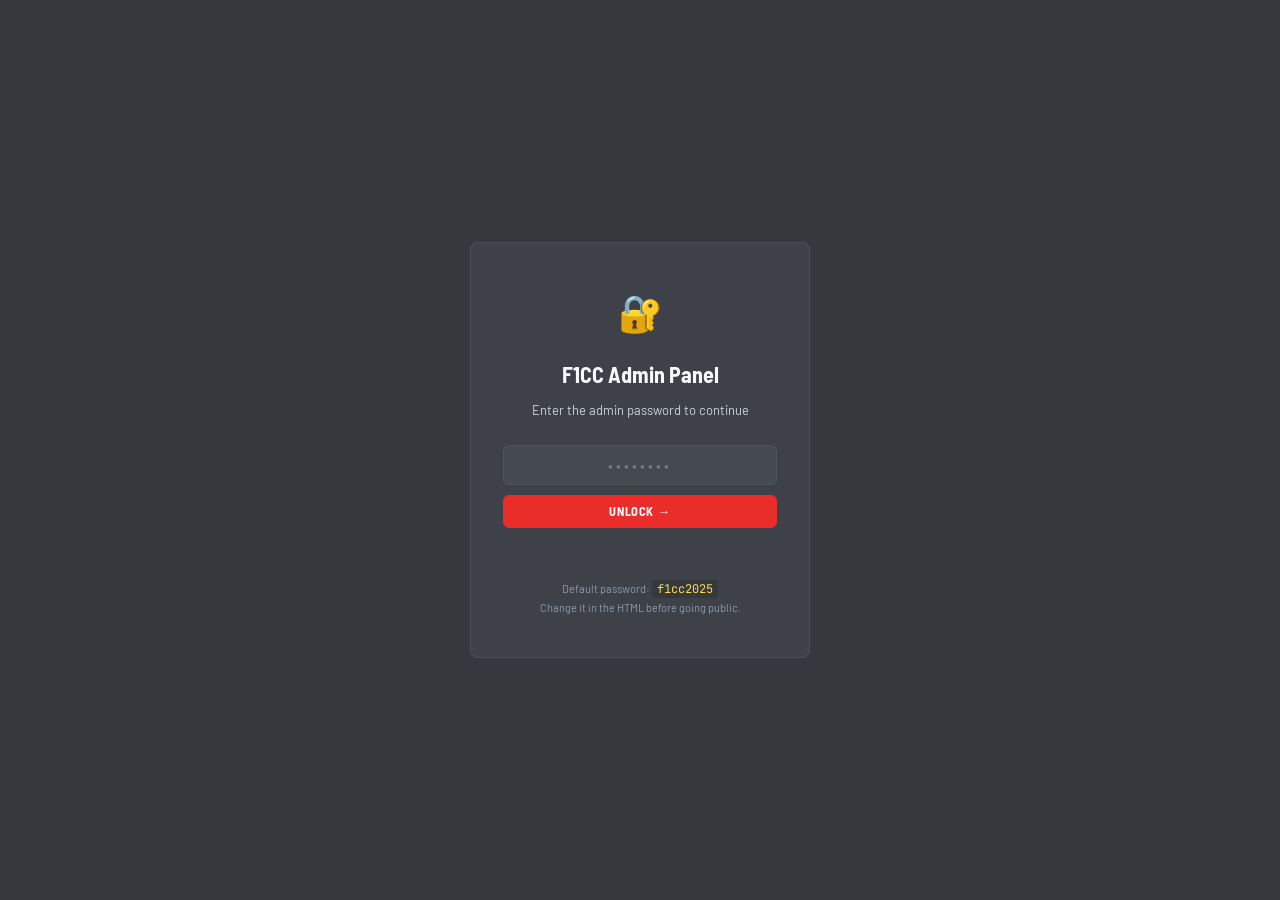
<file: pages/admin.html>
<!DOCTYPE html>
<html lang="en">
<head>
  <meta charset="UTF-8">
  <meta name="viewport" content="width=device-width, initial-scale=1.0">
  <title>Admin — F1CC Wiki</title>
  <link rel="stylesheet" href="../css/style.css">
  <style>
    /* ── LOCK SCREEN ── */
    #lock-screen {
      position: fixed; inset: 0; z-index: 999;
      background: var(--navy-deepest);
      display: flex; align-items: center; justify-content: center;
    }
    .lock-box {
      background: var(--navy-mid);
      border: 1px solid var(--blue-border);
      border-radius: var(--radius-lg);
      padding: 2.5rem 2rem;
      width: 340px; text-align: center;
    }
    .lock-icon { font-size: 36px; margin-bottom: 1rem; }
    .lock-title { font-family: var(--font-display); font-size: 22px; font-weight: 700; color: var(--text-primary); margin-bottom: 0.5rem; }
    .lock-sub { font-size: 13px; color: var(--text-secondary); margin-bottom: 1.5rem; }
    .lock-input {
      width: 100%; background: var(--navy-light);
      border: 1px solid var(--blue-border); border-radius: var(--radius);
      padding: 10px 14px; color: var(--text-primary);
      font-family: var(--font-body); font-size: 15px;
      margin-bottom: 10px; text-align: center; letter-spacing: 3px;
    }
    .lock-input:focus { border-color: var(--blue-accent); outline: none; }
    .lock-input:focus-visible { outline: 2px solid var(--blue-accent); outline-offset: 2px; }
    .lock-error { color: #f06060; font-size: 13px; margin-top: 8px; min-height: 20px; }

    /* ── ADMIN LAYOUT ── */
    .admin-grid { display: grid; grid-template-columns: 1fr 400px; gap: 1.5rem; }
    @media (max-width: 900px) { .admin-grid { grid-template-columns: 1fr; } }

    /* ── FORM STYLES ── */
    .form-section { margin-bottom: 1.5rem; }
    .form-section-title {
      font-family: var(--font-display); font-size: 13px; font-weight: 600;
      letter-spacing: 1px; text-transform: uppercase;
      color: var(--text-secondary); margin-bottom: 0.75rem;
      padding-bottom: 6px; border-bottom: 1px solid var(--blue-border);
    }
    .form-row { display: grid; grid-template-columns: 1fr 1fr; gap: 10px; margin-bottom: 10px; }
    .form-row-3 { display: grid; grid-template-columns: 1fr 1fr 1fr; gap: 10px; margin-bottom: 10px; }
    .form-group { display: flex; flex-direction: column; gap: 4px; margin-bottom: 10px; }
    .form-label { font-size: 12px; color: var(--text-muted); text-transform: uppercase; letter-spacing: 0.5px; }
    .form-input, .form-select, .form-textarea {
      background: var(--navy-light); border: 1px solid var(--blue-border);
      border-radius: var(--radius); padding: 8px 12px;
      color: var(--text-primary); font-family: var(--font-body); font-size: 14px;
      transition: border-color 0.15s; width: 100%;
    }
    .form-input:focus, .form-select:focus, .form-textarea:focus { border-color: var(--blue-accent); outline: none; }
    .form-input:focus-visible, .form-select:focus-visible, .form-textarea:focus-visible { outline: 2px solid var(--blue-accent); outline-offset: 2px; }
    .form-select option { background: var(--navy-mid); }
    .form-textarea { resize: vertical; min-height: 80px; }

    /* ── RESULT ROWS ── */
    .result-entry-list { display: flex; flex-direction: column; gap: 6px; margin-bottom: 10px; }
    .result-entry-row {
      display: grid; grid-template-columns: 36px 1fr 1fr 60px 40px 36px;
      gap: 6px; align-items: center;
      background: var(--navy-light); border: 1px solid var(--blue-border);
      border-radius: var(--radius); padding: 6px 10px;
    }
    .pos-label {
      font-family: var(--font-display); font-size: 14px; font-weight: 700;
      color: var(--text-muted); text-align: center;
    }
    .pos-label.p1 { color: var(--gold); }
    .pos-label.p2 { color: var(--silver); }
    .pos-label.p3 { color: var(--bronze); }
    .fl-check { display: flex; align-items: center; justify-content: center; }
    .fl-check input[type=checkbox] { width: 16px; height: 16px; accent-color: #a040c8; cursor: pointer; }
    .del-btn {
      background: none; border: none; color: var(--text-muted);
      cursor: pointer; font-size: 16px; padding: 0; transition: color 0.15s;
      display: flex; align-items: center; justify-content: center;
    }
    .del-btn:hover { color: #f06060; }
    .add-row-btn {
      background: var(--blue-dim); border: 1px dashed var(--blue-border);
      border-radius: var(--radius); color: var(--blue-bright);
      font-family: var(--font-display); font-size: 13px; font-weight: 500;
      padding: 8px; width: 100%; cursor: pointer; transition: all 0.15s;
    }
    .add-row-btn:hover { background: rgba(59,141,224,0.2); border-color: var(--blue-accent); }

    /* ── OUTPUT PANEL ── */
    .output-panel { position: sticky; top: 72px; }
    .output-box {
      background: var(--navy-deepest); border: 1px solid var(--blue-border);
      border-radius: var(--radius-lg); padding: 1rem;
      font-family: var(--font-mono); font-size: 12px;
      color: var(--text-secondary); line-height: 1.6;
      max-height: 500px; overflow-y: auto;
      white-space: pre; word-break: break-all;
    }
    .copy-btn {
      width: 100%; margin-top: 8px;
      background: var(--blue-accent); border: none; color: #fff;
      font-family: var(--font-display); font-size: 13px; font-weight: 600;
      padding: 10px; border-radius: var(--radius); cursor: pointer;
      transition: background 0.15s; letter-spacing: 0.5px;
    }
    .copy-btn:hover { background: var(--blue-bright); }
    .copy-btn.copied { background: #30a860; }

    /* ── TABS ── */
    .admin-tabs { display: flex; gap: 4px; margin-bottom: 1.5rem; }
    .admin-tab {
      font-family: var(--font-display); font-size: 13px; font-weight: 600;
      padding: 8px 16px; border-radius: var(--radius);
      border: 1px solid var(--blue-border);
      background: none; color: var(--text-muted); cursor: pointer; transition: all 0.15s;
    }
    .admin-tab:hover { color: var(--text-secondary); background: var(--blue-dim); }
    .admin-tab.active { background: var(--blue-accent); color: #fff; border-color: var(--blue-accent); }
    .admin-panel { display: none; }
    .admin-panel.active { display: block; }

    /* ── INSTRUCTIONS ── */
    .instruction-steps { counter-reset: step; }
    .step {
      display: flex; gap: 12px; align-items: flex-start;
      padding: 10px 0; border-bottom: 1px solid rgba(59,141,224,0.08);
      font-size: 13px; color: var(--text-secondary); line-height: 1.5;
    }
    .step:last-child { border-bottom: none; }
    .step-num {
      counter-increment: step;
      content: counter(step);
      width: 24px; height: 24px; border-radius: 50%;
      background: var(--blue-accent); color: #fff;
      font-family: var(--font-display); font-size: 13px; font-weight: 700;
      display: flex; align-items: center; justify-content: center;
      flex-shrink: 0; margin-top: 1px;
    }
    .step-text strong { color: var(--text-primary); }
    code { background: var(--navy-deepest); padding: 1px 5px; border-radius: 3px; font-family: var(--font-mono); font-size: 12px; color: var(--blue-bright); }

    /* ── STANDINGS UPDATER ── */
    .standings-row {
      display: grid; grid-template-columns: 36px 1fr 80px 60px 60px 70px;
      gap: 6px; align-items: center;
      background: var(--navy-light); border: 1px solid var(--blue-border);
      border-radius: var(--radius); padding: 6px 10px; margin-bottom: 6px; font-size: 13px;
    }
    .standings-row .driver-label { color: var(--text-primary); font-weight: 500; }
    .warn-badge {
      display: inline-block; background: rgba(200,168,40,0.15);
      border: 1px solid rgba(200,168,40,0.3); color: var(--gold);
      font-size: 11px; padding: 2px 8px; border-radius: 4px;
    }
  </style>
</head>
<body>

<!-- LOCK SCREEN -->
<div id="lock-screen">
  <div class="lock-box">
    <div class="lock-icon">🔐</div>
    <div class="lock-title">F1CC Admin Panel</div>
    <div class="lock-sub">Enter the admin password to continue</div>
    <input class="lock-input" type="password" id="pw-input" placeholder="••••••••" maxlength="30">
    <button class="btn btn-primary" style="width:100%" onclick="checkPw()">Unlock →</button>
    <div class="lock-error" id="pw-error"></div>
    <div style="margin-top:1.5rem;font-size:11px;color:var(--text-muted)">
      Default password: <code style="color:var(--gold)">f1cc2025</code><br>
      Change it in the HTML before going public.
    </div>
  </div>
</div>

<!-- MAIN ADMIN (hidden until unlocked) -->
<div id="admin-main" style="display:none">

<nav id="nav">
  <a class="nav-logo" href="../index.html"><div class="nav-logo-pip"></div>F1CC WIKI</a>
  <ul class="nav-links">
    <li><a href="../index.html">Home</a></li>
    <li><a href="seasons.html">Seasons</a></li>
    <li><a href="drivers.html">Drivers</a></li>
    <li><a href="teams.html">Teams</a></li>
    <li><a href="records.html">Records</a></li>
    <li><a href="admin.html" class="active" style="color:#f0a040">⚙ Admin</a></li>
  </ul>
</nav>

<div class="hero-strip">
  <div class="hero-eyebrow">Admin Panel · Restricted Access</div>
  <h1 class="hero-title">Race Result Entry</h1>
  <p class="hero-sub">Fill in the race result below. The panel will generate the exact JSON to paste into GitHub — no coding needed.</p>
</div>

<div class="page-container">

  <!-- Tab switcher -->
  <div class="admin-tabs">
    <button class="admin-tab active" onclick="switchTab('race')">🏁 Add F1 Result</button>
    <button class="admin-tab" onclick="switchTab('f2')">🏆 Add F2 Result</button>
    <button class="admin-tab" onclick="switchTab('sync')">🔄 Sync from Sheets</button>
    <button class="admin-tab" onclick="switchTab('standings')">📊 Update Standings</button>
    <button class="admin-tab" onclick="switchTab('guide')">📖 How To Update</button>
  </div>

  <!-- ═══ TAB 1: RACE RESULT ═══ -->
  <div class="admin-panel active" id="tab-race">
    <div class="admin-grid">

      <!-- LEFT: Form -->
      <div>
        <!-- Race Info -->
        <div class="form-section">
          <div class="form-section-title">Race Information</div>
          <div class="form-row">
            <div class="form-group">
              <label class="form-label" for="r-season">Season Year</label>
              <select class="form-select" id="r-season" onchange="onSeasonChange()"></select>
            </div>
            <div class="form-group">
              <label class="form-label" for="r-round">Round Number</label>
              <input class="form-input" type="number" id="r-round" min="1" max="30" placeholder="e.g. 5" oninput="generateJSON()">
            </div>
          </div>
          <div class="form-row">
            <div class="form-group">
              <label class="form-label" for="r-name">Race Name</label>
              <input class="form-input" type="text" id="r-name" placeholder="Monaco Grand Prix" oninput="generateJSON()">
            </div>
            <div class="form-group">
              <label class="form-label" for="r-circuit">Circuit Name</label>
              <input class="form-input" type="text" id="r-circuit" placeholder="Circuit de Monaco" oninput="generateJSON()">
            </div>
          </div>
          <div class="form-row-3">
            <div class="form-group">
              <label class="form-label" for="r-country">Country Code</label>
              <input class="form-input" type="text" id="r-country" placeholder="MC" maxlength="3" oninput="generateJSON()">
            </div>
            <div class="form-group">
              <label class="form-label" for="r-flag">Flag Emoji</label>
              <input class="form-input" type="text" id="r-flag" placeholder="🇲🇨" oninput="generateJSON()">
            </div>
            <div class="form-group">
              <label class="form-label" for="r-date">Date</label>
              <input class="form-input" type="date" id="r-date" oninput="generateJSON()">
            </div>
          </div>
          <div class="form-group">
            <label class="form-label" for="r-vod">YouTube VOD URL</label>
            <input class="form-input" type="url" id="r-vod" placeholder="https://youtube.com/watch?v=..." oninput="generateJSON()">
          </div>
          <div class="form-group">
            <label class="form-label" for="r-summary">Race Summary / Report</label>
            <textarea class="form-textarea" id="r-summary" placeholder="Describe what happened in the race..." oninput="generateJSON()"></textarea>
          </div>
        </div>

        <!-- Results -->
        <div class="form-section">
          <div class="form-section-title">Race Results</div>
          <div style="display:grid;grid-template-columns:36px 1fr 1fr 60px 40px 36px;gap:6px;padding:0 10px;margin-bottom:4px">
            <div style="font-size:10px;color:var(--text-muted);text-align:center">POS</div>
            <div style="font-size:10px;color:var(--text-muted)">DRIVER</div>
            <div style="font-size:10px;color:var(--text-muted)">TEAM</div>
            <div style="font-size:10px;color:var(--text-muted)">QUALI</div>
            <div style="font-size:10px;color:var(--text-muted);text-align:center" title="Fastest Lap">FL</div>
            <div></div>
          </div>
          <div class="result-entry-list" id="result-rows"></div>
          <button class="add-row-btn" onclick="addRow()">+ Add Driver</button>
          <div style="margin-top:8px;font-size:12px;color:var(--text-muted)">
            FL = Fastest Lap checkbox. Points are auto-calculated (25-18-15-12-10-8-6-4-2-1).
          </div>
        </div>
      </div>

      <!-- RIGHT: JSON Output -->
      <div class="output-panel">
        <div class="card">
          <div class="section-title mb-1">Generated JSON</div>
          <p style="font-size:12px;color:var(--text-muted);margin-bottom:10px">
            Copy this and paste it into the correct entry in
            <code>data/races_YYYY.json</code> on GitHub.
          </p>
          <div class="output-box" id="json-output">Fill in the form to generate JSON...</div>
          <button class="copy-btn" id="copy-btn" onclick="copyJSON()">📋 Copy JSON</button>
        </div>

        <div class="card mt-2">
          <div class="section-title mb-1">Points Preview</div>
          <div id="points-preview" style="font-size:13px;color:var(--text-secondary)">Enter results to see points breakdown.</div>
        </div>

        <!-- Validation -->
        <div class="card mt-2" id="validation-card">
          <div class="section-title mb-1">Validation</div>
          <div id="validation-output" style="font-size:13px"></div>
        </div>
      </div>

    </div>
  </div>

  <!-- ═══ TAB F2: F2 RESULT ═══ -->
  <div class="admin-panel" id="tab-f2">
    <div class="admin-grid">

      <!-- LEFT: Form -->
      <div>
        <!-- Race Info -->
        <div class="form-section">
          <div class="form-section-title">F2 Race Information</div>
          <div class="form-row">
            <div class="form-group">
              <label class="form-label" for="f2-season">F2 Season</label>
              <select class="form-select" id="f2-season" onchange="onF2SeasonChange()"></select>
            </div>
            <div class="form-group">
              <label class="form-label" for="f2-round">Round Number</label>
              <input class="form-input" type="number" id="f2-round" min="1" max="20" placeholder="e.g. 3" oninput="generateF2JSON()">
            </div>
          </div>
          <div class="form-row">
            <div class="form-group">
              <label class="form-label" for="f2-name">Race Name</label>
              <input class="form-input" type="text" id="f2-name" placeholder="Monaco Grand Prix" oninput="generateF2JSON()">
            </div>
            <div class="form-group">
              <label class="form-label" for="f2-circuit">Circuit Name</label>
              <input class="form-input" type="text" id="f2-circuit" placeholder="Circuit de Monaco" oninput="generateF2JSON()">
            </div>
          </div>
          <div class="form-row-3">
            <div class="form-group">
              <label class="form-label" for="f2-country">Country Code</label>
              <input class="form-input" type="text" id="f2-country" placeholder="MC" maxlength="3" oninput="generateF2JSON()">
            </div>
            <div class="form-group">
              <label class="form-label" for="f2-flag">Flag Emoji</label>
              <input class="form-input" type="text" id="f2-flag" placeholder="🇲🇨" oninput="generateF2JSON()">
            </div>
            <div class="form-group">
              <label class="form-label" for="f2-date">Date</label>
              <input class="form-input" type="date" id="f2-date" oninput="generateF2JSON()">
            </div>
          </div>
          <div class="form-group">
            <label class="form-label" for="f2-vod">YouTube VOD URL</label>
            <input class="form-input" type="url" id="f2-vod" placeholder="https://youtube.com/watch?v=..." oninput="generateF2JSON()">
          </div>
          <div class="form-group">
            <label class="form-label" for="f2-summary">Race Summary / Report</label>
            <textarea class="form-textarea" id="f2-summary" placeholder="Describe what happened in the F2 race..." oninput="generateF2JSON()"></textarea>
          </div>
        </div>

        <!-- Results -->
        <div class="form-section">
          <div class="form-section-title">F2 Race Results</div>
          <div style="display:grid;grid-template-columns:36px 1fr 1fr 60px 40px 36px;gap:6px;padding:0 10px;margin-bottom:4px">
            <div style="font-size:10px;color:var(--text-muted);text-align:center">POS</div>
            <div style="font-size:10px;color:var(--text-muted)">DRIVER</div>
            <div style="font-size:10px;color:var(--text-muted)">TEAM</div>
            <div style="font-size:10px;color:var(--text-muted)">QUALI</div>
            <div style="font-size:10px;color:var(--text-muted);text-align:center" title="Fastest Lap">FL</div>
            <div></div>
          </div>
          <div class="result-entry-list" id="f2-result-rows"></div>
          <button class="add-row-btn" onclick="addF2Row()">+ Add Driver</button>
          <div style="margin-top:8px;font-size:12px;color:var(--text-muted)">
            Points: 25-18-15-12-10-8-6-4-2-1. FL is tracked but carries no bonus point.
          </div>
        </div>
      </div>

      <!-- RIGHT: JSON Output -->
      <div class="output-panel">
        <div class="card">
          <div class="section-title mb-1">Generated JSON</div>
          <p style="font-size:12px;color:var(--text-muted);margin-bottom:10px">
            Copy this and paste it into the correct entry in
            <code>data/races_YYYY_f2.json</code> on GitHub.
          </p>
          <div class="output-box" id="f2-json-output">Fill in the form to generate JSON...</div>
          <button class="copy-btn" id="f2-copy-btn" onclick="copyF2JSON()">📋 Copy JSON</button>
        </div>

        <div class="card mt-2">
          <div class="section-title mb-1">Points Preview</div>
          <div id="f2-points-preview" style="font-size:13px;color:var(--text-secondary)">Enter results to see points breakdown.</div>
        </div>

        <!-- Validation -->
        <div class="card mt-2">
          <div class="section-title mb-1">Validation</div>
          <div id="f2-validation-output" style="font-size:13px"></div>
        </div>
      </div>

    </div>
  </div>

  <!-- ═══ TAB SYNC: SYNC FROM GOOGLE SHEETS ═══ -->
  <div class="admin-panel" id="tab-sync">

    <div style="display:grid;grid-template-columns:1fr 380px;gap:1.5rem">

      <!-- LEFT: Auto-sync info -->
      <div>
        <div class="card mb-2">
          <div class="section-title mb-1">🔄 Auto-Sync Active</div>
          <p style="font-size:13px;color:var(--text-secondary);margin-bottom:1.25rem;line-height:1.6">
            The wiki syncs <strong>automatically every hour</strong> from Google Sheets — no action needed after a race. Each run:
          </p>
          <div class="instruction-steps" style="margin-bottom:1.25rem">
            <div class="step"><div class="step-num">1</div><div class="step-text">Fetches the Google Sheet directly (F1 + F2 in one go)</div></div>
            <div class="step"><div class="step-num">2</div><div class="step-text">Rebuilds <code>races_2026.json</code>, <code>races_2026_f2.json</code>, and all standings in <code>db.json</code></div></div>
            <div class="step"><div class="step-num">3</div><div class="step-text">Commits the changes — site updates within ~60 seconds</div></div>
          </div>

          <a id="sync-actions-link" href="#" target="_blank"
            style="display:block;width:100%;background:#30a860;color:#fff;font-family:var(--font-display);
                   font-size:15px;font-weight:700;padding:14px;border-radius:var(--radius);
                   text-align:center;text-decoration:none;letter-spacing:0.5px;box-sizing:border-box">
            ▶ Trigger Manual Sync on GitHub
          </a>
          <div style="margin-top:10px;font-size:12px;color:var(--text-muted);text-align:center">
            Opens GitHub Actions — click <strong>Run workflow → Run workflow</strong>
          </div>
        </div>

        <!-- Sheet info (read-only reference) -->
        <div class="card">
          <div class="section-title mb-1">📋 Sheet Reference</div>
          <div style="font-size:12px;color:var(--text-secondary);line-height:1.7">
            <div style="margin-bottom:6px"><strong style="color:var(--text-primary)">Spreadsheet ID:</strong>
              <code>1XJWNG1R74CADbob6mHo4D3G7DV8gxaQQKTDpHqu2Bqo</code></div>
            <div style="margin-bottom:6px"><strong style="color:var(--text-primary)">Tab GID:</strong>
              <code>224130953</code></div>
            <div style="margin-bottom:6px"><strong style="color:var(--text-primary)">F1 results header:</strong>
              <code>F1CC</code> &nbsp;|&nbsp; <strong style="color:var(--text-primary)">F1 quali header:</strong>
              <code>QUALIFYING</code></div>
            <div><strong style="color:var(--text-primary)">F2 results header:</strong>
              <code>F2 Race</code> &nbsp;|&nbsp; <strong style="color:var(--text-primary)">F2 quali header:</strong>
              <code>F2 Qualifying</code></div>
          </div>
        </div>
      </div>

      <!-- RIGHT: One-time setup card -->
      <div>
        <div class="card" style="position:sticky;top:72px">
          <div class="section-title mb-1">🔑 One-Time Setup</div>
          <p style="font-size:12px;color:var(--text-muted);margin-bottom:1rem;line-height:1.5">
            You only need to do this once. It lets the workflow commit the updated JSON files back to your repo automatically.
          </p>
          <div class="instruction-steps">
            <div class="step"><div class="step-num">1</div><div class="step-text">Go to <a href="https://github.com/settings/tokens?type=beta" target="_blank" style="color:var(--blue-bright)">GitHub → Settings → Developer settings → Fine-grained tokens</a></div></div>
            <div class="step"><div class="step-num">2</div><div class="step-text">Click <strong>Generate new token</strong>. Set expiry to 1 year. Select your wiki repo only.</div></div>
            <div class="step"><div class="step-num">3</div><div class="step-text">Under <strong>Permissions → Repository</strong>, set <strong>Actions → Read &amp; Write</strong> and <strong>Contents → Read &amp; Write</strong>.</div></div>
            <div class="step"><div class="step-num">4</div><div class="step-text">In your repo go to <strong>Settings → Secrets and variables → Actions → New repository secret</strong>. Name it <code>PAT_TOKEN</code>, paste the token. Done! ✓</div></div>
          </div>
          <div style="margin-top:1rem;padding:10px;background:rgba(59,141,224,0.07);border-radius:var(--radius);font-size:12px;color:var(--text-muted)">
            <strong style="color:var(--text-secondary)">That's all you need.</strong><br>
            No token to paste each session. The sync runs automatically every hour, and the manual trigger above requires no extra credentials.
          </div>
        </div>
      </div>

    </div>

  </div>

  </div>

  <!-- ═══ TAB 2: STANDINGS UPDATER ═══ -->
  <div class="admin-panel" id="tab-standings">
    <div class="card mb-2">
      <div class="section-title mb-1">Season Standings JSON Generator</div>
      <p style="font-size:13px;color:var(--text-secondary);margin-bottom:1rem">
        After entering all race results for a round, use this to generate the updated
        <code>driver_standings</code> array for <code>db.json</code>.
        Works for both <strong>F1</strong> and <strong>F2</strong> seasons — select the correct season below.
        Fill in each driver's running totals.
      </p>

      <div class="form-row mb-2">
        <div class="form-group">
          <label class="form-label">Season</label>
          <select class="form-select" id="s-season" onchange="buildStandingsForm()"></select>
        </div>
        <div class="form-group" style="align-self:flex-end">
          <button class="btn btn-primary" onclick="buildStandingsForm()">Load Drivers →</button>
        </div>
      </div>

      <div id="standings-form-area"></div>
      <div id="standings-output-area"></div>
    </div>
  </div>

  <!-- ═══ TAB 3: GUIDE ═══ -->
  <div class="admin-panel" id="tab-guide">
    <div style="display:grid;grid-template-columns:1fr 1fr;gap:1.5rem">
      <div class="card">
        <div class="section-title mb-1">🏁 Adding an F1 Race Result (Weekly)</div>
        <div class="instruction-steps">
          <div class="step"><div class="step-num">1</div><div class="step-text">Fill in the <strong>Race Information</strong> section — name, circuit, date, VOD link and a short summary.</div></div>
          <div class="step"><div class="step-num">2</div><div class="step-text">Add each finisher using <strong>+ Add Driver</strong>. Select driver, team, qualifying position. Check <strong>FL</strong> for the fastest lap setter.</div></div>
          <div class="step"><div class="step-num">3</div><div class="step-text"><strong>Copy the JSON</strong> from the output panel on the right.</div></div>
          <div class="step"><div class="step-num">4</div><div class="step-text">On GitHub, open <code>data/races_YYYY.json</code>. Find the matching race entry (by round number) and <strong>replace the entire object</strong> with the copied JSON.</div></div>
          <div class="step"><div class="step-num">5</div><div class="step-text"><strong>Commit the change</strong> on GitHub. The site updates within 30 seconds.</div></div>
          <div class="step"><div class="step-num">6</div><div class="step-text">Then go to the <strong>Update Standings</strong> tab and update the season standings in <code>db.json</code> too.</div></div>
        </div>
        <div class="section-title mt-2 mb-1">🏆 Adding an F2 Race Result</div>
        <div class="instruction-steps">
          <div class="step"><div class="step-num">1</div><div class="step-text">Switch to the <strong>Add F2 Result</strong> tab. Only F2 drivers and F2 teams appear in the dropdowns.</div></div>
          <div class="step"><div class="step-num">2</div><div class="step-text">Fill in race info and add all finishers. Points are 25-18-15-12-10-8-6-4-2-1 (no FL bonus).</div></div>
          <div class="step"><div class="step-num">3</div><div class="step-text"><strong>Copy the JSON</strong> and open <code>data/races_YYYY_f2.json</code> on GitHub. Find the round and <strong>replace the entire object</strong>.</div></div>
          <div class="step"><div class="step-num">4</div><div class="step-text">Commit, then use the <strong>Update Standings</strong> tab — select the F2 season (e.g. <em>2026 F2</em>) to generate updated <code>driver_standings</code> for <code>db.json</code>.</div></div>
        </div>
      </div>
      <div class="card">
        <div class="section-title mb-1">➕ Starting a New Season</div>
        <div class="instruction-steps">
          <div class="step"><div class="step-num">1</div><div class="step-text">In <code>db.json</code>, add a new entry inside <code>"seasons"</code> with <code>status: "live"</code> and empty standings arrays.</div></div>
          <div class="step"><div class="step-num">2</div><div class="step-text">Update <code>"currentSeason"</code> in <code>db.json → meta</code> to the new year.</div></div>
          <div class="step"><div class="step-num">3</div><div class="step-text">Create <code>data/races_YYYY.json</code> (copy the template from README) with all planned rounds set to <code>status: "upcoming"</code>.</div></div>
          <div class="step"><div class="step-num">4</div><div class="step-text">For new drivers, add them to <code>db.json → drivers</code> with their season entry. The site picks them up everywhere automatically.</div></div>
        </div>
        <div class="section-title mt-2 mb-1">🔑 Changing the Password</div>
        <p style="font-size:13px;color:var(--text-secondary)">Open <code>pages/admin.html</code> and search for <code>f1cc2025</code>. Replace it with your chosen password. Do this before sharing the site publicly.</p>
      </div>
    </div>
  </div>

</div><!-- end page-container -->
</div><!-- end admin-main -->

<script>
// ── POINTS SCALE ──
const POINTS = [25,18,15,12,10,8,6,4,2,1];

// ── PASSWORD ──
// PASSWORD IS 'aygen2026wdc'
const ADMIN_PASSWORD = 'aygen2026wdc';

function checkPw() {
  const val = document.getElementById('pw-input').value;
  if (val === ADMIN_PASSWORD) {
    document.getElementById('lock-screen').style.display = 'none';
    document.getElementById('admin-main').style.display = 'block';
    init();
  } else {
    document.getElementById('pw-error').textContent = 'Incorrect password. Try again.';
    document.getElementById('pw-input').value = '';
    document.getElementById('pw-input').focus();
  }
}
document.getElementById('pw-input').addEventListener('keydown', e => { if (e.key==='Enter') checkPw(); });

// ── TABS ──
function switchTab(tab) {
  document.querySelectorAll('.admin-tab').forEach(t => t.classList.remove('active'));
  document.querySelectorAll('.admin-panel').forEach(p => p.classList.remove('active'));
  event.target.classList.add('active');
  document.getElementById('tab-' + tab).classList.add('active');
}

// ── DATA ──
let DB = null;
let rowCount = 0;

async function init() {
  DB = await fetch('../data/db.json').then(r => r.json());

  // Separate F1 and F2 seasons
  const allKeys = Object.keys(DB.seasons);
  const f1Seasons = allKeys.filter(k => !k.includes('_f2')).sort((a,b) => b - a);
  const f2Seasons = allKeys.filter(k => k.includes('_f2')).sort((a,b) => b.localeCompare(a));

  // F1 race result dropdown — F1 seasons only
  document.getElementById('r-season').innerHTML =
    f1Seasons.map(y => `<option value="${y}">${y}</option>`).join('');

  // F2 race result dropdown — F2 seasons only
  document.getElementById('f2-season').innerHTML =
    f2Seasons.map(y => `<option value="${y}">${y.replace('_f2', ' F2')}</option>`).join('');

  // Standings dropdown — all seasons (F1 then F2)
  document.getElementById('s-season').innerHTML = [
    ...f1Seasons.map(y => `<option value="${y}">${y}</option>`),
    ...f2Seasons.map(y => `<option value="${y}">${y.replace('_f2', ' F2')}</option>`)
  ].join('');

  // (sync tab uses GitHub Actions workflow_dispatch — no season dropdowns needed)

  // Set default dates to today
  const today = new Date().toISOString().split('T')[0];
  document.getElementById('r-date').value = today;
  document.getElementById('f2-date').value = today;

  // Add default 10 F1 rows
  for (let i = 0; i < 10; i++) addRow();

  // Add default 15 F2 rows
  for (let i = 0; i < 15; i++) addF2Row();

  // Set sync link to GitHub Actions page
  const syncLink = document.getElementById('sync-actions-link');
  if (syncLink) syncLink.href = `https://github.com/${SYNC_REPO}/actions/workflows/${SYNC_WORKFLOW}`;
}

function onSeasonChange() {
  // Reset rows when season changes to avoid stale driver/team combos
  generateJSON();
}

// ── DRIVER / TEAM OPTIONS ──
function driverOptions(selectedId) {
  const drivers = Object.entries(DB.drivers)
    .filter(([id]) => !id.endsWith('_2024'))
    .sort((a,b) => a[1].name.localeCompare(b[1].name));
  return `<option value="">— Driver —</option>` +
    drivers.map(([id,d]) => `<option value="${id}" ${id===selectedId?'selected':''}>${d.flag} ${d.name}</option>`).join('');
}

function teamOptions(selectedId) {
  const teams = Object.entries(DB.teams).sort((a,b) => a[1].name.localeCompare(b[1].name));
  return `<option value="">— Team —</option>` +
    teams.map(([id,t]) => `<option value="${id}" ${id===selectedId?'selected':''}>${t.short}</option>`).join('');
}

// Auto-fill team when driver selected
function onDriverChange(rowEl) {
  const driverId = rowEl.querySelector('.row-driver').value;
  const season = document.getElementById('r-season').value;
  const driver = DB.drivers[driverId];
  if (driver && driver.seasons && driver.seasons[season]) {
    rowEl.querySelector('.row-team').value = driver.seasons[season].team;
  }
  generateJSON();
}

// ── ADD ROW ──
function addRow(pos) {
  rowCount++;
  const list = document.getElementById('result-rows');
  const currentPos = list.children.length + 1;
  const cls = currentPos===1?'p1':currentPos===2?'p2':currentPos===3?'p3':'';

  const row = document.createElement('div');
  row.className = 'result-entry-row';
  row.dataset.rowId = rowCount;
  row.innerHTML = `
    <div class="pos-label ${cls}">${currentPos}</div>
    <select class="form-select row-driver" style="padding:5px 8px;font-size:13px" onchange="onDriverChange(this.closest('.result-entry-row'));generateJSON()">${driverOptions()}</select>
    <select class="form-select row-team" style="padding:5px 8px;font-size:13px" onchange="generateJSON()">${teamOptions()}</select>
    <input class="form-input row-quali" type="number" min="1" max="30" placeholder="Q?" style="padding:5px 8px;font-size:13px;text-align:center" oninput="generateJSON()">
    <div class="fl-check"><input type="checkbox" class="row-fl" title="Fastest Lap" onchange="generateJSON()"></div>
    <button class="del-btn" onclick="removeRow(this)" title="Remove">✕</button>
  `;
  list.appendChild(row);
  renumberRows();
  generateJSON();
}

function removeRow(btn) {
  btn.closest('.result-entry-row').remove();
  renumberRows();
  generateJSON();
}

function renumberRows() {
  document.querySelectorAll('.result-entry-row').forEach((row, i) => {
    const lbl = row.querySelector('.pos-label');
    lbl.textContent = i + 1;
    lbl.className = 'pos-label' + (i===0?' p1':i===1?' p2':i===2?' p3':'');
  });
}

// ── GENERATE JSON ──
function generateJSON() {
  if (!DB) return;

  const season = document.getElementById('r-season').value;
  const round = document.getElementById('r-round').value;
  const name = document.getElementById('r-name').value.trim();
  const circuit = document.getElementById('r-circuit').value.trim();
  const country = document.getElementById('r-country').value.trim().toUpperCase();
  const flag = document.getElementById('r-flag').value.trim();
  const date = document.getElementById('r-date').value;
  const vod = document.getElementById('r-vod').value.trim();
  const summary = document.getElementById('r-summary').value.trim();

  // Build race ID
  const raceId = season && round ? `${season}_r${String(round).padStart(2,'0')}` : 'YYYY_rXX';

  // Collect results
  const rows = document.querySelectorAll('.result-entry-row');
  const results = [];
  const errors = [];
  const usedDrivers = new Set();

  rows.forEach((row, i) => {
    const driverId = row.querySelector('.row-driver').value;
    const teamId = row.querySelector('.row-team').value;
    const qualiPos = row.querySelector('.row-quali').value;
    const fl = row.querySelector('.row-fl').checked;
    const pos = i + 1;
    const pts = pos <= 10 ? POINTS[pos-1] : 0;

    if (!driverId) return; // skip empty rows
    if (usedDrivers.has(driverId)) errors.push(`⚠ ${DB.drivers[driverId]?.name || driverId} appears more than once`);
    usedDrivers.add(driverId);
    if (!teamId) errors.push(`⚠ P${pos} ${DB.drivers[driverId]?.name || driverId} has no team`);

    results.push({ pos, driver: driverId, team: teamId || '', points: pts, fastest_lap: fl, quali_pos: qualiPos ? parseInt(qualiPos) : null });
  });

  // Validation
  const flCount = results.filter(r => r.fastest_lap).length;
  if (flCount > 1) errors.push('⚠ More than one fastest lap set — only one driver can have FL');
  if (results.length === 0) errors.push('⚠ No drivers added yet');
  if (!name) errors.push('⚠ Race name is required');
  if (!round) errors.push('⚠ Round number is required');

  const validEl = document.getElementById('validation-output');
  if (errors.length > 0) {
    validEl.innerHTML = errors.map(e => `<div style="color:#f09060;margin-bottom:4px">${e}</div>`).join('');
  } else {
    validEl.innerHTML = '<div style="color:#40c878">✓ All good — ready to copy!</div>';
  }

  // Points preview
  const preview = results.map(r => {
    const d = DB.drivers[r.driver];
    return `<div style="display:flex;justify-content:space-between;padding:3px 0;border-bottom:1px solid rgba(59,141,224,0.07)">
      <span>${r.pos}. ${d?d.flag+' '+d.name:r.driver}${r.fastest_lap?' <span style="color:#c070e8;font-size:11px">(FL)</span>':''}</span>
      <span style="color:var(--blue-accent);font-family:var(--font-display);font-weight:700">${r.points} pts</span>
    </div>`;
  }).join('');
  document.getElementById('points-preview').innerHTML = preview || 'Enter results to see points breakdown.';

  // Build JSON object
  const raceObj = {
    id: raceId,
    round: round ? parseInt(round) : null,
    name: name || 'Race Name',
    circuit: circuit || 'Circuit Name',
    country: country || 'XX',
    flag: flag || '🏁',
    date: date || 'YYYY-MM-DD',
    status: 'complete',
    vod_url: vod || '',
    summary: summary || '',
    results: results.map(r => {
      const obj = { pos: r.pos, driver: r.driver, team: r.team, points: r.points, fastest_lap: r.fastest_lap };
      if (r.quali_pos) obj.quali_pos = r.quali_pos;
      return obj;
    })
  };

  document.getElementById('json-output').textContent = JSON.stringify(raceObj, null, 2);
}

// ── COPY JSON ──
function copyJSON() {
  const text = document.getElementById('json-output').textContent;
  navigator.clipboard.writeText(text).then(() => {
    const btn = document.getElementById('copy-btn');
    btn.textContent = '✓ Copied!';
    btn.classList.add('copied');
    setTimeout(() => { btn.textContent = '📋 Copy JSON'; btn.classList.remove('copied'); }, 2000);
  });
}

// ── STANDINGS FORM ──
function buildStandingsForm() {
  const year = document.getElementById('s-season').value;
  const season = DB.seasons[year];
  const drivers = Object.entries(DB.drivers).filter(([id]) => !id.endsWith('_2024'))
    .filter(([id,d]) => d.seasons && d.seasons[year])
    .sort((a,b) => a[1].name.localeCompare(b[1].name));

  const existing = {};
  (season.driver_standings || []).forEach(s => { existing[s.driver] = s; });

  let html = `<div style="display:grid;grid-template-columns:36px 1fr 80px 60px 60px 70px;gap:6px;padding:0 10px;margin-bottom:4px">
    <div style="font-size:10px;color:var(--text-muted)">#</div>
    <div style="font-size:10px;color:var(--text-muted)">DRIVER</div>
    <div style="font-size:10px;color:var(--text-muted)">TEAM</div>
    <div style="font-size:10px;color:var(--text-muted)">WINS</div>
    <div style="font-size:10px;color:var(--text-muted)">POD</div>
    <div style="font-size:10px;color:var(--text-muted)">POINTS</div>
  </div>`;

  drivers.forEach(([id,d], i) => {
    const ex = existing[id] || {};
    const teamId = d.seasons[year]?.team;
    const team = DB.teams[teamId];
    const tc = team ? team.color : '#3b8de0';
    html += `<div class="standings-row" data-driver="${id}" data-team="${teamId||''}">
      <div style="font-size:13px;color:var(--text-muted)">${i+1}</div>
      <div class="driver-label">${d.flag} ${d.name}</div>
      <div style="font-size:11px;color:${tc}">${team?team.short:'—'}</div>
      <input class="form-input s-wins" type="number" min="0" value="${ex.wins||0}" style="padding:4px 6px;font-size:13px;text-align:center" oninput="generateStandingsJSON()">
      <input class="form-input s-pods" type="number" min="0" value="${ex.podiums||0}" style="padding:4px 6px;font-size:13px;text-align:center" oninput="generateStandingsJSON()">
      <input class="form-input s-pts" type="number" min="0" value="${ex.points||0}" style="padding:4px 6px;font-size:13px;text-align:center" oninput="generateStandingsJSON()">
    </div>`;
  });

  html += `<div class="mt-2" style="display:flex;gap:8px;align-items:center">
    <button class="btn btn-primary" onclick="generateStandingsJSON()">Generate JSON →</button>
    <span class="warn-badge">⚠ Also update constructor_standings manually in db.json</span>
  </div>`;

  document.getElementById('standings-form-area').innerHTML = html;
  generateStandingsJSON();
}

// ── F2 POINTS SCALE ──
const F2_POINTS = [25,18,15,12,10,8,6,4,2,1];
let f2RowCount = 0;

// ── F2 DRIVER / TEAM OPTIONS ──
function f2DriverOptions(selectedId) {
  const season = document.getElementById('f2-season').value;
  const drivers = Object.entries(DB.drivers)
    .filter(([id,d]) => d.seasons && d.seasons[season])
    .sort((a,b) => a[1].name.localeCompare(b[1].name));
  return `<option value="">— Driver —</option>` +
    drivers.map(([id,d]) => `<option value="${id}" ${id===selectedId?'selected':''}>${d.flag_emoji||''} ${d.name}</option>`).join('');
}

function f2TeamOptions(selectedId) {
  const teams = Object.entries(DB.teams)
    .filter(([id,t]) => t.series === 'f2')
    .sort((a,b) => a[1].name.localeCompare(b[1].name));
  return `<option value="">— Team —</option>` +
    teams.map(([id,t]) => `<option value="${id}" ${id===selectedId?'selected':''}>${t.short}</option>`).join('');
}

function onF2SeasonChange() {
  // Refresh all driver dropdowns when F2 season changes
  document.querySelectorAll('#f2-result-rows .result-entry-row').forEach(row => {
    const sel = row.querySelector('.row-driver');
    const current = sel.value;
    sel.innerHTML = f2DriverOptions(current);
    if (current) sel.value = current;
  });
  generateF2JSON();
}

function onF2DriverChange(rowEl) {
  const driverId = rowEl.querySelector('.row-driver').value;
  const season = document.getElementById('f2-season').value;
  const driver = DB.drivers[driverId];
  if (driver && driver.seasons && driver.seasons[season]) {
    rowEl.querySelector('.row-team').value = driver.seasons[season].team;
  }
  generateF2JSON();
}

// ── F2 ADD / REMOVE ROWS ──
function addF2Row() {
  f2RowCount++;
  const list = document.getElementById('f2-result-rows');
  const currentPos = list.children.length + 1;
  const cls = currentPos===1?'p1':currentPos===2?'p2':currentPos===3?'p3':'';

  const row = document.createElement('div');
  row.className = 'result-entry-row';
  row.dataset.rowId = f2RowCount;
  row.innerHTML = `
    <div class="pos-label ${cls}">${currentPos}</div>
    <select class="form-select row-driver" style="padding:5px 8px;font-size:13px" onchange="onF2DriverChange(this.closest('.result-entry-row'));generateF2JSON()">${f2DriverOptions()}</select>
    <select class="form-select row-team" style="padding:5px 8px;font-size:13px" onchange="generateF2JSON()">${f2TeamOptions()}</select>
    <input class="form-input row-quali" type="number" min="1" max="30" placeholder="Q?" style="padding:5px 8px;font-size:13px;text-align:center" oninput="generateF2JSON()">
    <div class="fl-check"><input type="checkbox" class="row-fl" title="Fastest Lap" onchange="generateF2JSON()"></div>
    <button class="del-btn" onclick="removeF2Row(this)" title="Remove">✕</button>
  `;
  list.appendChild(row);
  renumberF2Rows();
  generateF2JSON();
}

function removeF2Row(btn) {
  btn.closest('.result-entry-row').remove();
  renumberF2Rows();
  generateF2JSON();
}

function renumberF2Rows() {
  document.querySelectorAll('#f2-result-rows .result-entry-row').forEach((row, i) => {
    const lbl = row.querySelector('.pos-label');
    lbl.textContent = i + 1;
    lbl.className = 'pos-label' + (i===0?' p1':i===1?' p2':i===2?' p3':'');
  });
}

// ── GENERATE F2 JSON ──
function generateF2JSON() {
  if (!DB) return;

  const season  = document.getElementById('f2-season').value;
  const round   = document.getElementById('f2-round').value;
  const name    = document.getElementById('f2-name').value.trim();
  const circuit = document.getElementById('f2-circuit').value.trim();
  const country = document.getElementById('f2-country').value.trim().toUpperCase();
  const flag    = document.getElementById('f2-flag').value.trim();
  const date    = document.getElementById('f2-date').value;
  const vod     = document.getElementById('f2-vod').value.trim();
  const summary = document.getElementById('f2-summary').value.trim();

  // Race ID: e.g. "2026_f2_01"
  const raceId = season && round ? `${season}_${String(round).padStart(2,'0')}` : 'YYYY_f2_XX';

  // Collect results
  const rows = document.querySelectorAll('#f2-result-rows .result-entry-row');
  const results = [];
  const errors = [];
  const usedDrivers = new Set();

  rows.forEach((row, i) => {
    const driverId = row.querySelector('.row-driver').value;
    const teamId   = row.querySelector('.row-team').value;
    const qualiPos = row.querySelector('.row-quali').value;
    const fl       = row.querySelector('.row-fl').checked;
    const pos      = i + 1;
    const pts      = pos <= 10 ? F2_POINTS[pos-1] : 0;

    if (!driverId) return; // skip empty rows
    if (usedDrivers.has(driverId)) errors.push(`⚠ ${DB.drivers[driverId]?.name || driverId} appears more than once`);
    usedDrivers.add(driverId);
    if (!teamId) errors.push(`⚠ P${pos} ${DB.drivers[driverId]?.name || driverId} has no team`);

    results.push({ pos, driver: driverId, team: teamId || '', points: pts, fastest_lap: fl, quali_pos: qualiPos ? parseInt(qualiPos) : null });
  });

  // Validation
  const flCount = results.filter(r => r.fastest_lap).length;
  if (flCount > 1) errors.push('⚠ More than one fastest lap — only one driver can have FL');
  if (results.length === 0) errors.push('⚠ No drivers added yet');
  if (!name)  errors.push('⚠ Race name is required');
  if (!round) errors.push('⚠ Round number is required');

  const validEl = document.getElementById('f2-validation-output');
  validEl.innerHTML = errors.length > 0
    ? errors.map(e => `<div style="color:#f09060;margin-bottom:4px">${e}</div>`).join('')
    : '<div style="color:#40c878">✓ All good — ready to copy!</div>';

  // Points preview
  const preview = results.map(r => {
    const d = DB.drivers[r.driver];
    return `<div style="display:flex;justify-content:space-between;padding:3px 0;border-bottom:1px solid rgba(59,141,224,0.07)">
      <span>${r.pos}. ${d ? d.flag_emoji+' '+d.name : r.driver}${r.fastest_lap?' <span style="color:#c070e8;font-size:11px">(FL)</span>':''}</span>
      <span style="color:var(--blue-accent);font-family:var(--font-display);font-weight:700">${r.points} pts</span>
    </div>`;
  }).join('');
  document.getElementById('f2-points-preview').innerHTML = preview || 'Enter results to see points breakdown.';

  // Build JSON object
  const raceObj = {
    id:      raceId,
    round:   round ? parseInt(round) : null,
    name:    name    || 'Race Name',
    circuit: circuit || 'Circuit Name',
    country: country || 'XX',
    flag:    flag    || '🏁',
    date:    date    || 'YYYY-MM-DD',
    status:  'complete',
    vod_url: vod     || '',
    summary: summary || '',
    results: results.map(r => {
      const obj = { pos: r.pos, driver: r.driver, team: r.team, points: r.points, fastest_lap: r.fastest_lap };
      if (r.quali_pos) obj.quali_pos = r.quali_pos;
      return obj;
    })
  };

  document.getElementById('f2-json-output').textContent = JSON.stringify(raceObj, null, 2);
}

// ── COPY F2 JSON ──
function copyF2JSON() {
  const text = document.getElementById('f2-json-output').textContent;
  navigator.clipboard.writeText(text).then(() => {
    const btn = document.getElementById('f2-copy-btn');
    btn.textContent = '✓ Copied!';
    btn.classList.add('copied');
    setTimeout(() => { btn.textContent = '📋 Copy JSON'; btn.classList.remove('copied'); }, 2000);
  });
}

function generateStandingsJSON() {
  const year = document.getElementById('s-season').value;
  const rows = document.querySelectorAll('#standings-form-area .standings-row');
  const standings = [];

  rows.forEach((row, i) => {
    const driverId = row.dataset.driver;
    const teamId = row.dataset.team;
    const wins = parseInt(row.querySelector('.s-wins').value) || 0;
    const pods = parseInt(row.querySelector('.s-pods').value) || 0;
    const pts = parseInt(row.querySelector('.s-pts').value) || 0;
    if (pts > 0 || wins > 0) {
      standings.push({ pos: i+1, driver: driverId, team: teamId, wins, podiums: pods, points: pts, races: 0 });
    }
  });

  // Sort by points desc
  standings.sort((a,b) => b.points - a.points);
  standings.forEach((s,i) => s.pos = i+1);

  const jsonStr = JSON.stringify(standings, null, 2);
  const existing = document.getElementById('standings-output-area');
  existing.innerHTML = `
    <div class="card mt-2">
      <div class="section-title mb-1">Generated <code>driver_standings</code> array</div>
      <p style="font-size:12px;color:var(--text-muted);margin-bottom:8px">Copy and paste this as the <code>driver_standings</code> value inside the <code>${year}</code> season in <code>db.json</code>.</p>
      <div class="output-box" id="standings-json">${jsonStr}</div>
      <button class="copy-btn mt-1" onclick="navigator.clipboard.writeText(document.getElementById('standings-json').textContent).then(()=>{this.textContent='✓ Copied!';setTimeout(()=>this.textContent='📋 Copy JSON',2000)})">📋 Copy JSON</button>
    </div>`;
}

// ══════════════════════════════════════════════════════════════════
// SYNC FROM GOOGLE SHEETS — triggers GitHub Actions workflow_dispatch
// ══════════════════════════════════════════════════════════════════

const SYNC_REPO     = 'jrfoster09/f1cc-wiki-dev.github.io';
const SYNC_WORKFLOW = 'sync.yml';  // filename in .github/workflows/

async function syncTriggerAction() {
  const token  = document.getElementById('sync-token').value.trim();
  const btn    = document.getElementById('sync-trigger-btn');
  const status = document.getElementById('sync-status');

  if (!token) {
    status.innerHTML = '<span style="color:#f09060">✗ Paste your Actions token first (see the setup card on the right).</span>';
    return;
  }

  btn.textContent = '⏳ Triggering…';
  btn.style.background = '#2a7a50';
  btn.disabled = true;
  status.innerHTML = '<span style="color:var(--text-muted)">Sending dispatch request to GitHub…</span>';

  try {
    const resp = await fetch(
      `https://api.github.com/repos/${SYNC_REPO}/actions/workflows/${SYNC_WORKFLOW}/dispatches`,
      {
        method: 'POST',
        headers: {
          Authorization: `Bearer ${token}`,
          Accept:        'application/vnd.github+json',
          'Content-Type': 'application/json',
          'X-GitHub-Api-Version': '2022-11-28',
        },
        body: JSON.stringify({ ref: 'main' }),
      }
    );

    if (resp.status === 204) {
      // Success — GitHub returns 204 No Content for workflow_dispatch
      status.innerHTML =
        `<span style="color:#40c878">✓ Sync triggered! GitHub Actions is now reading the sheet and updating the wiki.<br>
         Check progress: <a href="https://github.com/${SYNC_REPO}/actions" target="_blank" style="color:var(--blue-bright)">github.com/${SYNC_REPO}/actions</a><br>
         <span style="color:var(--text-muted);font-size:12px">Site will be live within ~60 seconds of the run completing.</span></span>`;
      btn.textContent = '✓ Sync Triggered!';
      btn.style.background = '#228850';
    } else {
      const body = await resp.json().catch(() => ({}));
      throw new Error(`HTTP ${resp.status} — ${body.message || 'Unknown error'}`);
    }
  } catch (err) {
    status.innerHTML = `<span style="color:#f09060">✗ Failed: ${err.message}</span>`;
    btn.textContent = '🔄 Sync from Google Sheets';
    btn.style.background = '#30a860';
  } finally {
    btn.disabled = false;
  }
}

// Legacy stubs — kept so old references don't break
function syncFetchPreview() {}
function syncCommitAll() {}

// Dead code from previous approach — keeping variable name to avoid ref errors
let syncPreviewed = {};

const RACE_META_SYNC = {
  'AUS' :{ flag:'🇦🇺', circuit:'Albert Park' },
  'CHNS':{ flag:'🇨🇳', circuit:'Shanghai Sprint' },
  'CHN' :{ flag:'🇨🇳', circuit:'Shanghai' },
  'JPN' :{ flag:'🇯🇵', circuit:'Suzuka' },
  'BAH' :{ flag:'🇧🇭', circuit:'Bahrain International' },
  'SAUS':{ flag:'🇸🇦', circuit:'Jeddah Sprint' },
  'SAU' :{ flag:'🇸🇦', circuit:'Jeddah Street' },
  'MIA' :{ flag:'🇺🇸', circuit:'Miami International' },
  'CAN' :{ flag:'🇨🇦', circuit:'Circuit Gilles Villeneuve' },
  'MON' :{ flag:'🇲🇨', circuit:'Monaco' },
  'SPA' :{ flag:'🇪🇸', circuit:'Circuit de Barcelona' },
  'AUSS':{ flag:'🇦🇺', circuit:'Albert Park Sprint' },
  'BRI' :{ flag:'🇬🇧', circuit:'Silverstone' },
  'BEL' :{ flag:'🇧🇪', circuit:'Spa-Francorchamps' },
  'HUN' :{ flag:'🇭🇺', circuit:'Hungaroring' },
  'NETS':{ flag:'🇳🇱', circuit:'Zandvoort Sprint' },
  'NET' :{ flag:'🇳🇱', circuit:'Zandvoort' },
  'ITA' :{ flag:'🇮🇹', circuit:'Monza' },
  'AZE' :{ flag:'🇦🇿', circuit:'Baku' },
  'SIN' :{ flag:'🇸🇬', circuit:'Marina Bay' },
  'USAS':{ flag:'🇺🇸', circuit:'COTA Sprint' },
  'USA' :{ flag:'🇺🇸', circuit:'Circuit of the Americas' },
  'MEX' :{ flag:'🇲🇽', circuit:'Hermanos Rodriguez' },
  'BRAS':{ flag:'🇧🇷', circuit:'Interlagos Sprint' },
  'BRA' :{ flag:'🇧🇷', circuit:'Interlagos' },
  'LVG' :{ flag:'🇺🇸', circuit:'Las Vegas Street' },
  'ABU' :{ flag:'🇦🇪', circuit:'Yas Marina' },
  'IMO' :{ flag:'🇮🇹', circuit:'Imola' },
  'QAT' :{ flag:'🇶🇦', circuit:'Lusail' },
  'UAE' :{ flag:'🇦🇪', circuit:'Yas Marina' },
  'AUT' :{ flag:'🇦🇹', circuit:'Red Bull Ring' },
  'GBR' :{ flag:'🇬🇧', circuit:'Silverstone' },
};
// ── Simple CSV parser (kept for potential future use) ──
function parseCSVText(text) {
  const rows = [];
  const lines = text.split(/\r?\n/);
  for (const line of lines) {
    const cols = [];
    let inQuote = false, val = '';
    for (let i = 0; i < line.length; i++) {
      const c = line[i];
      if (c === '"') { inQuote = !inQuote; }
      else if (c === ',' && !inQuote) { cols.push(val.trim()); val = ''; }
      else { val += c; }
    }
    cols.push(val.trim());
    rows.push(cols);
  }
  return rows;
}

// ── Parse position string (mirrors build.py parse_pos) ──
function syncParsePos(raw) {
  const s = (raw || '').trim();
  if (!s || s === '0' || s.toLowerCase() === 'nan') return { pos: null, fl: false };
  const fl = s.endsWith('*');
  const clean = s.replace('*', '').trim().toUpperCase();
  if (['DNF','DSQ','RET'].includes(clean)) return { pos: clean, fl };
  const v = parseInt(clean);
  return { pos: (isNaN(v) || v <= 0) ? null : v, fl };
}

// ── Build race array from parsed CSV rows ──
function buildRacesFromRows(rows, headerLabel, seasonKey, isF2) {
  // Find main header row (where col 2 === headerLabel)
  let mainRow = -1;
  for (let i = 0; i < rows.length; i++) {
    if ((rows[i][2] || '').trim() === headerLabel) { mainRow = i; break; }
  }
  if (mainRow === -1) throw new Error(`Header label "${headerLabel}" not found in sheet column C`);

  // Race codes (cols 3–30 on the header row)
  const raceCodes = rows[mainRow].slice(3, 31)
    .map(c => (c || '').trim())
    .filter(c => c && c !== 'TOTAL' && c !== 'nan');

  // Qualifying header
  let qualiRow = -1;
  for (let i = 0; i < rows.length; i++) {
    if ((rows[i][2] || '').trim() === 'QUALIFYING') { qualiRow = i; break; }
  }

  // Build driver→positions map
  function buildMap(startRow) {
    const m = {};
    for (let i = startRow + 1; i < rows.length && i < startRow + 30; i++) {
      const name = (rows[i][2] || '').trim();
      if (!name || name === 'nan') break;
      m[name] = rows[i].slice(3, 31).map(c => (c || '').trim());
    }
    return m;
  }

  const posMap  = buildMap(mainRow);
  const qualiMap = qualiRow >= 0 ? buildMap(qualiRow) : {};

  const racesOut = [];
  for (let ri = 0; ri < raceCodes.length; ri++) {
    const rcode    = raceCodes[ri];
    const isSprint = SYNC_SPRINTS.has(rcode);
    const ptsTable = isSprint ? SYNC_SPRINT_PTS : SYNC_RACE_PTS;
    const meta     = RACE_META_SYNC[rcode] || {};
    const entries  = [];

    for (const [driverName, posVals] of Object.entries(posMap)) {
      if (ri >= posVals.length) continue;
      const { pos, fl } = syncParsePos(posVals[ri]);
      if (pos === null && !fl) continue;

      const qualiVals = qualiMap[driverName] || [];
      const qualiRaw  = qualiVals[ri] || '';
      const qualiPos  = parseInt(qualiRaw) > 0 ? parseInt(qualiRaw) : null;

      // Look up team from DB
      const dObj  = DB.drivers[driverName];
      const teamId = dObj?.seasons?.[seasonKey]?.team || null;

      let pts = 0;
      if (typeof pos === 'number') {
        pts = ptsTable[pos] || 0;
        // FL bonus: only for F1 feature races, not F2 and not sprint races
        if (!isF2 && fl && !isSprint && pos <= 10) pts += 1;
      }

      entries.push({ driver: driverName, pos, team: teamId, fastest_lap: fl, quali_pos: qualiPos, points: pts });
    }

    entries.sort((a, b) => {
      const ap = typeof a.pos === 'number' ? a.pos : 99;
      const bp = typeof b.pos === 'number' ? b.pos : 99;
      return ap - bp;
    });

    const hasResults = entries.length > 0;

    // Race ID: F1 uses "aus_r1" style; F2 uses "2026_f2_01" style
    const raceId = isF2
      ? `${seasonKey}_${String(ri + 1).padStart(2, '0')}`
      : `${rcode.toLowerCase()}_r${ri + 1}`;

    racesOut.push({
      id:      raceId,
      round:   ri + 1,
      name:    rcode,
      flag:    meta.flag    || '🏁',
      circuit: meta.circuit || rcode,
      date:    seasonKey.replace('_f2', '').toString(),
      sprint:  isSprint,
      status:  hasResults ? 'complete' : 'upcoming',
      results: entries,
    });
  }

  return racesOut;
}

// ── Compute standings from races ──
function computeStandings(races, seasonKey) {
  const stats = {};
  for (const race of races) {
    for (const e of race.results) {
      const d = e.driver;
      if (!stats[d]) stats[d] = { wins:0, podiums:0, fl:0, poles:0, races:0, points:0, team: e.team };
      stats[d].races   += 1;
      stats[d].points  += e.points;
      if (typeof e.pos === 'number') {
        if (e.pos === 1) stats[d].wins    += 1;
        if (e.pos <= 3) stats[d].podiums += 1;
      }
      if (e.fastest_lap)         stats[d].fl    += 1;
      if (e.quali_pos === 1)     stats[d].poles += 1;
    }
  }

  // Map onto existing driver_standings entries from DB
  const existing = DB.seasons[seasonKey]?.driver_standings || [];
  const updated  = existing.map(row => {
    const s = stats[row.driver] || {};
    return {
      ...row,
      wins:         s.wins         ?? row.wins         ?? 0,
      podiums:      s.podiums      ?? row.podiums       ?? 0,
      fastest_laps: s.fl           ?? row.fastest_laps  ?? 0,
      poles:        s.poles        ?? row.poles         ?? 0,
      races:        s.races        ?? row.races         ?? 0,
      points:       s.points       ?? row.points        ?? 0,
    };
  });
  updated.sort((a, b) => b.points - a.points);
  updated.forEach((r, i) => r.pos = i + 1);

  // Constructor standings
  const teamPts = {};
  for (const race of races) {
    for (const e of race.results) {
      if (e.team) teamPts[e.team] = (teamPts[e.team] || 0) + e.points;
    }
  }
  const constructors = Object.entries(teamPts)
    .sort(([, a], [, b]) => b - a)
    .map(([team, points], i) => ({ pos: i+1, team, points, wins: 0, podiums: 0 }));

  return { driverStandings: updated, constructorStandings: constructors };
}

// ── Old browser-side preview/commit (replaced by syncTriggerAction) ──
async function syncFetchPreview(series) { /* replaced by workflow_dispatch */ }

async function _syncFetchPreview_UNUSED(series) {
  const urlEl     = document.getElementById(`sync-${series}-url`);
  const seasonEl  = document.getElementById(`sync-${series}-season`);
  const headerEl  = document.getElementById(`sync-${series}-header`);
  const statusEl  = document.getElementById(`sync-${series}-status`);
  const previewEl = document.getElementById(`sync-${series}-preview`);

  const rawUrl     = urlEl.value.trim();
  const seasonKey  = seasonEl.value;
  const headerLbl  = headerEl.value.trim() || 'F1CC';
  const isF2       = series === 'f2';

  statusEl.innerHTML = '<span style="color:var(--text-muted)">⏳ Fetching sheet…</span>';
  previewEl.style.display = 'none';

  try {
    const csvUrl = sheetsUrlToCsv(rawUrl);
    const resp = await fetch(csvUrl);
    if (!resp.ok) throw new Error(`HTTP ${resp.status} — make sure the sheet is publicly shared`);
    const text = await resp.text();

    const rows  = parseCSVText(text);
    const races = buildRacesFromRows(rows, headerLbl, seasonKey, isF2);
    const { driverStandings, constructorStandings } = computeStandings(races, seasonKey);

    const complete  = races.filter(r => r.status === 'complete').length;
    const upcoming  = races.filter(r => r.status === 'upcoming').length;

    // Store for commit step
    // F1 seasonKey="2026" → data/races_2026.json
    // F2 seasonKey="2026_f2" → data/races_2026_f2.json
    const racesFileName = `data/races_${seasonKey}.json`;

    syncPreviewed[series] = {
      racesFile:    racesFileName,
      racesContent: isF2
        ? JSON.stringify({ year: seasonKey, series: 'f2', races }, null, 2)
        : JSON.stringify({ races }, null, 2),
      seasonKey,
      driverStandings,
      constructorStandings,
    };

    statusEl.innerHTML =
      `<span style="color:#40c878">✓ Fetched ${races.length} rounds (${complete} complete, ${upcoming} upcoming). Ready to commit.</span>`;

    // Show preview of top standings
    const topDrivers = driverStandings.slice(0, 5).map(r =>
      `  P${r.pos} ${r.driver}: ${r.points}pts`).join('\n');
    previewEl.textContent =
      `=== ${series.toUpperCase()} ${seasonKey} ===\n` +
      `Rounds parsed: ${races.length}  |  Complete: ${complete}\n\n` +
      `TOP 5 STANDINGS:\n${topDrivers}`;
    previewEl.style.display = 'block';

  } catch (err) {
    statusEl.innerHTML = `<span style="color:#f09060">✗ Error: ${err.message}</span>`;
    delete syncPreviewed[series];
  }
}

// ── GitHub helpers ──
async function _ghGet_UNUSED(token, repo, path) {
  const res = await fetch(`https://api.github.com/repos/${repo}/contents/${path}`, {
    headers: { Authorization: `token ${token}`, Accept: 'application/vnd.github+json' }
  });
  if (!res.ok) throw new Error(`GitHub GET failed for ${path}: ${res.status}`);
  return await res.json();
}

async function _ghPut_UNUSED(token, repo, path, content, sha, message) {
  // btoa with unicode support
  const encoded = btoa(unescape(encodeURIComponent(content)));
  const res = await fetch(`https://api.github.com/repos/${repo}/contents/${path}`, {
    method: 'PUT',
    headers: { Authorization: `token ${token}`, Accept: 'application/vnd.github+json', 'Content-Type': 'application/json' },
    body: JSON.stringify({ message, content: encoded, sha })
  });
  if (!res.ok) {
    const body = await res.json().catch(() => ({}));
    throw new Error(`GitHub PUT failed for ${path}: ${res.status} — ${body.message || ''}`);
  }
  return await res.json();
}

// ── Commit All ──
async function _syncCommitAll_UNUSED() {
  const token    = document.getElementById('sync-token').value.trim();
  const repo     = document.getElementById('sync-repo').value.trim();
  const statusEl = document.getElementById('sync-commit-status');

  if (!token) { statusEl.innerHTML = '<span style="color:#f09060">✗ Enter a GitHub PAT token first.</span>'; return; }
  if (!Object.keys(syncPreviewed).length) {
    statusEl.innerHTML = '<span style="color:#f09060">✗ Preview at least one sheet first.</span>'; return;
  }

  statusEl.innerHTML = '<span style="color:var(--text-muted)">⏳ Fetching current db.json…</span>';

  try {
    // Load current db.json from GitHub
    const dbFile = await ghGet(token, repo, 'data/db.json');
    const dbContent = decodeURIComponent(escape(atob(dbFile.content)));
    const db = JSON.parse(dbContent);

    const filesToCommit = [];

    // Apply each previewed series
    for (const [series, data] of Object.entries(syncPreviewed)) {
      const { racesFile, racesContent, seasonKey, driverStandings, constructorStandings } = data;

      // Update db.json in memory
      if (!db.seasons[seasonKey]) db.seasons[seasonKey] = {};
      db.seasons[seasonKey].driver_standings      = driverStandings;
      db.seasons[seasonKey].constructor_standings = constructorStandings;

      // Queue races file
      statusEl.innerHTML = `<span style="color:var(--text-muted)">⏳ Getting SHA for ${racesFile}…</span>`;
      const racesFile_ = await ghGet(token, repo, racesFile);
      filesToCommit.push({ path: racesFile, content: racesContent, sha: racesFile_.sha });
    }

    // Queue db.json
    const dbUpdated = JSON.stringify(db, null, 2);
    filesToCommit.push({ path: 'data/db.json', content: dbUpdated, sha: dbFile.sha });

    // Commit all files
    const msg = `Admin sync: update ${Object.keys(syncPreviewed).join('+').toUpperCase()} from Google Sheets`;
    let committed = 0;
    for (const { path, content, sha } of filesToCommit) {
      statusEl.innerHTML = `<span style="color:var(--text-muted)">⏳ Committing ${path}… (${committed + 1}/${filesToCommit.length})</span>`;
      await ghPut(token, repo, path, content, sha, msg);
      committed++;
    }

    statusEl.innerHTML =
      `<span style="color:#40c878">✓ All done! ${committed} file(s) committed to <code>${repo}</code>. ` +
      `Site will rebuild in ~30 seconds.</span>`;

    // Clear previews
    syncPreviewed = {};
    ['f1','f2'].forEach(s => {
      document.getElementById(`sync-${s}-status`).innerHTML = '';
      document.getElementById(`sync-${s}-preview`).style.display = 'none';
    });

  } catch (err) {
    statusEl.innerHTML = `<span style="color:#f09060">✗ Commit failed: ${err.message}</span>`;
  }
}
</script>
</body>
</html>
</file>
<file: css/style.css>
/* F1CC Wiki V2.00 — News-site aesthetic */
/* Fonts: Barlow + Barlow Semi Condensed loaded per-page via Google Fonts */
@import url('https://fonts.googleapis.com/css2?family=Barlow:wght@400;500;600;700;800&family=Barlow+Semi+Condensed:wght@500;700;800&family=JetBrains+Mono:wght@400;500&display=swap');

:root {
  /* Backgrounds — warm gray palette */
  --navy-deepest:  #35383d;
  --navy-deep:     #2f3339;
  --navy-mid:      #3e4248;
  --navy-light:    #454a51;
  --navy-border:   #5a6370;

  /* Brand — red replaces blue */
  --blue-accent:   #eb2d2a;
  --blue-bright:   #ff514d;
  --blue-dim:      rgba(235,45,42,0.10);
  --blue-border:   rgba(97,104,116,0.35);

  /* Text */
  --text-primary:   #f7f8fa;
  --text-secondary: #ccd2dc;
  --text-muted:     #8e9aaa;
  --text-on-dark:   #f7f8fa;

  /* Status pills (unchanged role, updated to match warm palette) */
  --status-free-agent-bg:      rgba(200,210,230,0.08);
  --status-free-agent-text:    #aabbd0;
  --status-free-agent-border:  rgba(170,187,208,0.3);
  --status-retired-bg:         rgba(255,255,255,0.04);
  --status-retired-text:       #8e9aaa;
  --status-retired-border:     rgba(142,154,170,0.3);
  --status-principal-bg:       rgba(249,219,85,0.12);
  --status-principal-text:     #f9db55;
  --status-principal-border:   rgba(249,219,85,0.4);

  /* Medals */
  --gold:   #f9db55;
  --silver: #c8d0dc;
  --bronze: #d4845c;

  /* Series accents */
  --f2-accent: #7ab8ff;
  --f1-accent: #eb2d2a;

  /* Typography */
  --font-display: "Barlow Semi Condensed", sans-serif;
  --font-wide:    "Barlow Semi Condensed", sans-serif;
  --font-body:    "Barlow", sans-serif;
  --font-mono:    "JetBrains Mono", monospace;

  --radius:    6px;
  --radius-lg: 8px;

  --shadow: 0 10px 24px rgba(0,0,0,0.28);
}

*, *::before, *::after { box-sizing: border-box; margin: 0; padding: 0; }
html { scroll-behavior: smooth; }

/* ── ACCESSIBILITY ── */
:focus-visible { outline: 2px solid var(--blue-accent); outline-offset: 2px; border-radius: 3px; }
:focus:not(:focus-visible) { outline: none; }
.filter-select:focus-visible { outline: 2px solid var(--blue-accent); outline-offset: 2px; }

.sr-only {
  position: absolute; width: 1px; height: 1px;
  padding: 0; margin: -1px; overflow: hidden;
  clip: rect(0,0,0,0); white-space: nowrap; border: 0;
}

.skip-link {
  position: absolute; top: -100%; left: 1rem;
  background: var(--blue-accent); color: var(--text-on-dark);
  font-family: var(--font-display); font-size: 13px;
  font-weight: 700; letter-spacing: 0.5px; text-transform: uppercase;
  padding: 10px 18px; border-radius: var(--radius);
  text-decoration: none; z-index: 999;
}
.skip-link:focus { top: 1rem; }

/* ── BODY ── */
body {
  font-family: var(--font-body);
  background:
    linear-gradient(180deg, rgba(235,45,42,0.07), transparent 160px),
    radial-gradient(circle at 10% 10%, rgba(255,81,77,0.10), transparent 26%),
    var(--navy-deepest);
  color: var(--text-primary);
  font-size: 14px;
  line-height: 1.6;
  min-height: 100vh;
}

/* ── STICKY HEADER ── */
.sticky-header {
  position: sticky;
  top: 0;
  z-index: 100;
  background: var(--navy-deepest);
  padding-top: 0.55rem;
  padding-bottom: 0.65rem;
}

/* ── TOPBAR ── */
.topbar {
  display: flex;
  align-items: center;
  justify-content: space-between;
  gap: 1rem;
  border: 1px solid var(--navy-border);
  border-top: 3px solid var(--blue-accent);
  border-radius: var(--radius);
  background: linear-gradient(180deg, #2f3339 0%, #26292f 100%);
  box-shadow: var(--shadow);
  padding: 0.65rem 1rem;
  overflow: hidden;
}

.brand-link { text-decoration: none; }

.brand {
  font-family: var(--font-display);
  font-size: 1.15rem;
  font-weight: 800;
  text-transform: uppercase;
  letter-spacing: 0.04em;
  line-height: 1;
  color: #fff;
  white-space: nowrap;
}
.brand-acc { color: var(--blue-accent); }

.tagline {
  font-family: var(--font-display);
  font-weight: 700;
  color: #d4dae4;
  font-size: 0.78rem;
  text-transform: uppercase;
  letter-spacing: 0.06em;
  white-space: nowrap;
}

/* ── NAV ROW ── */
.nav-row {
  display: flex;
  gap: 0.2rem;
  margin-top: 0.5rem;
  background: #1f2227;
  border: 1px solid #4c525d;
  border-radius: var(--radius);
  padding: 0.25rem;
  overflow-x: auto;
  list-style: none;
}

.nav-row a,
.nav-link {
  color: #eef1f7;
  text-decoration: none;
  text-transform: uppercase;
  font-family: var(--font-display);
  font-weight: 700;
  letter-spacing: 0.04em;
  font-size: 0.8rem;
  padding: 0.48rem 0.65rem;
  border-radius: 3px;
  border: 1px solid transparent;
  white-space: nowrap;
  display: block;
  transition: background 0.12s ease;
}

.nav-row a:hover,
.nav-link:hover,
.nav-row a.active,
.nav-link.active {
  background: #2f343b;
  border-color: #555d69;
  color: #fff;
}

.nav-row a.news-link {
  margin-left: auto;
  color: #ffcbca;
  border-color: rgba(235,45,42,0.3);
}
.nav-row a.news-link:hover {
  background: rgba(235,45,42,0.15);
  border-color: var(--blue-accent);
  color: #fff;
}

/* ── HERO STRIP ── */
.hero-strip {
  background: linear-gradient(180deg, #3f444b 0%, #383c43 100%);
  border-bottom: 1px solid var(--blue-border);
  padding: 1.75rem 1.5rem 1.4rem;
  position: relative;
  overflow: hidden;
}

.hero-strip::before {
  content: "";
  position: absolute;
  inset: 0;
  background: repeating-linear-gradient(
    135deg,
    rgba(255,255,255,0.02) 0 8px,
    rgba(255,255,255,0) 8px 16px
  );
  pointer-events: none;
}

.hero-strip::after {
  content: "";
  position: absolute;
  top: 0; right: 0;
  width: 260px; height: 100%;
  background: linear-gradient(90deg, transparent, rgba(235,45,42,0.04));
  pointer-events: none;
}

.hero-eyebrow {
  font-family: var(--font-display);
  font-size: 0.72rem;
  font-weight: 800;
  letter-spacing: 0.08em;
  text-transform: uppercase;
  color: #ffcbca;
  margin-bottom: 0.4rem;
  position: relative;
  z-index: 2;
}

.hero-title {
  font-family: var(--font-display);
  font-size: clamp(1.6rem, 5vw, 2.8rem);
  font-weight: 800;
  text-transform: uppercase;
  letter-spacing: -0.02em;
  color: #fff;
  line-height: 1;
  margin-bottom: 0.45rem;
  position: relative;
  z-index: 2;
}

.hero-sub {
  color: var(--text-secondary);
  font-size: 0.95rem;
  max-width: 520px;
  position: relative;
  z-index: 2;
}

.hero-stats {
  display: flex;
  gap: 2rem;
  margin-top: 1.1rem;
  position: relative;
  z-index: 2;
}

.hero-stat .val {
  font-family: var(--font-display);
  font-size: 1.35rem;
  font-weight: 800;
  color: var(--blue-accent);
  line-height: 1;
}

.hero-stat .lbl {
  font-size: 0.7rem;
  color: var(--text-muted);
  text-transform: uppercase;
  letter-spacing: 0.05em;
  margin-top: 3px;
}

/* ── PAGE LAYOUT ── */
.page-container {
  max-width: 1100px;
  margin: 0 auto;
  padding: 1.75rem 1.5rem;
}

.section-header {
  display: flex;
  align-items: center;
  justify-content: space-between;
  margin-bottom: 1rem;
}

.section-title {
  font-family: var(--font-display);
  font-size: 0.72rem;
  font-weight: 800;
  letter-spacing: 0.1em;
  text-transform: uppercase;
  color: var(--text-secondary);
}

/* ── CARDS ── */
.card {
  background: var(--navy-mid);
  border: 1px solid var(--blue-border);
  border-radius: var(--radius-lg);
  padding: 1.25rem;
}

.stat-card {
  background: var(--navy-light);
  border: 1px solid var(--blue-border);
  border-radius: var(--radius);
  padding: 0.9rem 1.1rem;
}

.stat-card .s-label {
  font-family: var(--font-display);
  font-size: 0.68rem;
  color: var(--text-muted);
  text-transform: uppercase;
  letter-spacing: 0.06em;
  margin-bottom: 4px;
}

.stat-card .s-val {
  font-family: var(--font-display);
  font-size: 1.1rem;
  font-weight: 800;
  color: var(--text-primary);
}

.stat-card .s-sub {
  font-size: 0.78rem;
  color: var(--text-secondary);
  margin-top: 2px;
}

.stat-grid {
  display: grid;
  grid-template-columns: repeat(auto-fit, minmax(130px, 1fr));
  gap: 10px;
  margin-bottom: 1.5rem;
}

/* ── TABS ── */
.tabs {
  display: flex;
  gap: 0;
  border-bottom: 1px solid var(--blue-border);
  margin-bottom: 1.5rem;
}

.tab-btn {
  font-family: var(--font-display);
  font-size: 0.78rem;
  font-weight: 700;
  letter-spacing: 0.06em;
  text-transform: uppercase;
  color: var(--text-muted);
  background: none;
  border: none;
  padding: 12px 16px;
  min-height: 44px;
  border-bottom: 2px solid transparent;
  cursor: pointer;
  transition: all 0.15s;
  margin-bottom: -1px;
}

.tab-btn:hover { color: var(--text-secondary); }
.tab-btn.active { color: var(--blue-accent); border-bottom-color: var(--blue-accent); }

.tab-panel { display: none; }
.tab-panel.active { display: block; }

/* ── STANDINGS TABLE ── */
.standings-table {
  width: 100%;
  border-collapse: collapse;
  font-size: 0.88rem;
}

.standings-table th {
  font-family: var(--font-display);
  font-size: 0.68rem;
  font-weight: 800;
  letter-spacing: 0.08em;
  text-transform: uppercase;
  color: var(--text-muted);
  text-align: left;
  padding: 8px 12px;
  border-bottom: 1px solid var(--blue-border);
}

.standings-table th:not(:nth-child(1)):not(:nth-child(2)):not(:nth-child(3)) { text-align: center; }

.standings-table td {
  padding: 9px 12px;
  border-bottom: 1px solid rgba(97,104,116,0.2);
  color: var(--text-secondary);
  vertical-align: middle;
}

.standings-table td:not(:nth-child(1)):not(:nth-child(2)):not(:nth-child(3)) { text-align: center; }

.standings-table tbody tr { transition: background 0.1s; }
.standings-table tbody tr:hover td { background: rgba(255,255,255,0.03); }
.standings-table tbody tr.leader td { background: rgba(249,219,85,0.05); }

/* ── POSITION BADGES ── */
.pos-badge {
  display: inline-flex;
  align-items: center;
  justify-content: center;
  width: 26px;
  height: 26px;
  border-radius: 4px;
  font-family: var(--font-display);
  font-size: 0.82rem;
  font-weight: 800;
  background: var(--navy-light);
  color: var(--text-secondary);
}

.pos-badge.p1 { background: rgba(249,219,85,0.22); color: var(--gold); }
.pos-badge.p2 { background: rgba(200,208,220,0.18); color: var(--silver); }
.pos-badge.p3 { background: rgba(212,132,92,0.20); color: var(--bronze); }

/* ── DRIVER CELLS ── */
.driver-name-cell { display: flex; align-items: center; gap: 8px; }
.driver-flag { font-size: 16px; }

.driver-name-link {
  color: var(--text-primary);
  font-weight: 600;
  text-decoration: none;
  transition: color 0.15s;
}
.driver-name-link:hover { color: var(--blue-bright); }

/* ── TEAM PILL ── */
.team-pill {
  display: inline-block;
  font-family: var(--font-display);
  font-size: 0.68rem;
  font-weight: 700;
  letter-spacing: 0.03em;
  padding: 2px 8px;
  border-radius: 4px;
  border: 1px solid;
  white-space: nowrap;
}

.pts-cell {
  font-family: var(--font-display);
  font-size: 0.95rem;
  font-weight: 800;
  color: var(--text-primary);
}

.gap-cell {
  font-family: var(--font-mono);
  font-size: 0.78rem;
  color: var(--text-muted);
}

/* ── RACE CALENDAR ── */
.race-grid {
  display: grid;
  grid-template-columns: repeat(auto-fill, minmax(220px, 1fr));
  gap: 10px;
}

.race-card {
  background: var(--navy-light);
  border: 1px solid var(--blue-border);
  border-radius: var(--radius);
  padding: 14px 16px;
  cursor: pointer;
  transition: all 0.15s;
  text-decoration: none;
  display: block;
}
.race-card:hover { border-color: rgba(97,104,116,0.7); background: rgba(255,255,255,0.03); }

.race-round {
  font-family: var(--font-display);
  font-size: 0.68rem;
  font-weight: 800;
  letter-spacing: 0.08em;
  text-transform: uppercase;
  color: var(--text-muted);
  margin-bottom: 4px;
}

.race-name {
  font-family: var(--font-display);
  font-size: 0.88rem;
  font-weight: 800;
  color: var(--text-primary);
  margin-bottom: 2px;
  line-height: 1.2;
}

.race-circuit { font-size: 0.78rem; color: var(--text-secondary); }
.race-date { font-size: 0.72rem; color: var(--text-muted); margin-top: 8px; }

.race-status-badge {
  display: inline-block;
  font-family: var(--font-display);
  font-size: 0.65rem;
  font-weight: 800;
  letter-spacing: 0.06em;
  text-transform: uppercase;
  padding: 2px 7px;
  border-radius: 4px;
  margin-top: 6px;
}

.status-complete { background: rgba(30,180,100,0.12); color: #4dcc84; border: 1px solid rgba(30,180,100,0.3); }
.status-upcoming { background: rgba(97,104,116,0.2); color: var(--text-secondary); border: 1px solid var(--blue-border); }
.status-live {
  background: rgba(235,45,42,0.18);
  color: var(--blue-bright);
  border: 1px solid rgba(235,45,42,0.4);
  animation: pulse-live 1.5s ease-in-out infinite;
}

@keyframes pulse-live {
  0%, 100% { opacity: 1; }
  50% { opacity: 0.6; }
}

/* ── DRIVER CARD (grid) ── */
.driver-grid {
  display: grid;
  grid-template-columns: repeat(auto-fill, minmax(200px, 1fr));
  gap: 12px;
}

.driver-card {
  background: var(--navy-light);
  border: 1px solid var(--blue-border);
  border-radius: var(--radius-lg);
  padding: 1rem;
  text-decoration: none;
  display: block;
  transition: all 0.15s;
}
.driver-card:hover { border-color: rgba(97,104,116,0.7); background: rgba(255,255,255,0.03); }

.driver-avatar {
  width: 48px;
  height: 48px;
  border-radius: 50%;
  display: flex;
  align-items: center;
  justify-content: center;
  font-family: var(--font-display);
  font-size: 16px;
  font-weight: 700;
  color: #fff;
  margin-bottom: 10px;
  background: var(--navy-mid);
  border: 2px solid var(--blue-border);
}

.driver-card-name {
  font-family: var(--font-display);
  font-size: 0.88rem;
  font-weight: 800;
  color: var(--text-primary);
  line-height: 1.2;
  margin-bottom: 4px;
}

.driver-card-meta { font-size: 0.78rem; color: var(--text-secondary); }

/* ── SEASON SELECTOR ── */
.season-selector { display: flex; gap: 6px; flex-wrap: wrap; }

.season-btn {
  font-family: var(--font-display);
  font-size: 0.8rem;
  font-weight: 700;
  padding: 8px 14px;
  min-height: 40px;
  border-radius: 4px;
  border: 1px solid var(--blue-border);
  background: none;
  color: var(--text-muted);
  cursor: pointer;
  transition: all 0.15s;
  text-transform: uppercase;
  letter-spacing: 0.04em;
}
.season-btn:hover { color: var(--text-secondary); background: rgba(255,255,255,0.04); }
.season-btn.active { background: var(--blue-accent); color: #fff; border-color: var(--blue-accent); }

/* ── MODAL ── */
.modal-backdrop {
  display: none;
  position: fixed;
  inset: 0;
  z-index: 200;
  background: rgba(0,0,0,0.7);
  align-items: center;
  justify-content: center;
  backdrop-filter: blur(2px);
}
.modal-backdrop.open { display: flex; }

.modal {
  background: var(--navy-mid);
  border: 1px solid var(--blue-border);
  border-radius: var(--radius-lg);
  width: 90%;
  max-width: 700px;
  max-height: 85vh;
  overflow-y: auto;
  padding: 1.5rem;
  position: relative;
}

.modal-close {
  position: absolute;
  top: 1rem;
  right: 1rem;
  background: rgba(255,255,255,0.06);
  border: 1px solid var(--blue-border);
  color: var(--text-secondary);
  width: 30px;
  height: 30px;
  border-radius: 50%;
  cursor: pointer;
  font-size: 16px;
  display: flex;
  align-items: center;
  justify-content: center;
  transition: all 0.15s;
}
.modal-close:hover { background: rgba(255,255,255,0.1); color: var(--text-primary); }

/* ── PODIUM CARDS ── */
.podium-row {
  display: grid;
  grid-template-columns: repeat(3, 1fr);
  gap: 10px;
  margin-bottom: 1.5rem;
}

.podium-card {
  background: var(--navy-light);
  border: 1px solid var(--blue-border);
  border-radius: var(--radius);
  padding: 12px 14px;
}
.podium-card.p1 { border-color: rgba(249,219,85,0.4); background: rgba(249,219,85,0.06); }
.podium-card.p2 { border-color: rgba(200,208,220,0.35); background: rgba(200,208,220,0.04); }
.podium-card.p3 { border-color: rgba(212,132,92,0.3); background: rgba(212,132,92,0.04); }

.podium-pos {
  font-family: var(--font-display);
  font-size: 0.68rem;
  font-weight: 800;
  letter-spacing: 0.08em;
  text-transform: uppercase;
  margin-bottom: 4px;
}
.podium-card.p1 .podium-pos { color: var(--gold); }
.podium-card.p2 .podium-pos { color: var(--silver); }
.podium-card.p3 .podium-pos { color: var(--bronze); }

.podium-driver {
  font-family: var(--font-display);
  font-size: 0.95rem;
  font-weight: 800;
  color: var(--text-primary);
}
.podium-team { font-size: 0.78rem; color: var(--text-secondary); margin-top: 2px; }

/* ── FOOTER ── */
footer {
  margin-top: 0.8rem;
  border: 1px solid var(--blue-border);
  border-radius: var(--radius);
  padding: 0.7rem 0.95rem;
  background: var(--navy-deep);
  font-weight: 600;
  color: var(--text-muted);
  text-align: center;
  font-size: 0.82rem;
}
footer a { color: var(--blue-accent); text-decoration: none; }
footer a:hover { text-decoration: underline; }

/* ── BUTTONS ── */
.btn {
  font-family: var(--font-display);
  font-size: 0.78rem;
  font-weight: 700;
  letter-spacing: 0.05em;
  text-transform: uppercase;
  padding: 8px 16px;
  border-radius: var(--radius);
  border: 1px solid;
  cursor: pointer;
  transition: all 0.15s;
  text-decoration: none;
  display: inline-block;
}

.btn-primary {
  background: var(--blue-accent);
  color: var(--text-on-dark);
  border-color: var(--blue-accent);
}
.btn-primary:hover { background: var(--blue-bright); border-color: var(--blue-bright); }

.btn-ghost {
  display: block;
  text-align: center;
  padding: 0.42rem 0.75rem;
  background: var(--navy-deep);
  border: 1px solid var(--navy-border);
  border-radius: 3px;
  color: var(--text-muted);
  text-decoration: none;
  font-family: var(--font-display);
  font-size: 0.72rem;
  font-weight: 700;
  text-transform: uppercase;
  letter-spacing: 0.05em;
  transition: background 0.12s ease;
}
.btn-ghost:hover { background: rgba(255,255,255,0.05); color: var(--text-primary); }

.btn-sm {
  font-size: 0.72rem !important;
  padding: 6px 12px !important;
  min-height: 34px;
}

/* ── UTILS ── */
.mt-1 { margin-top: 0.5rem; }
.mt-2 { margin-top: 1rem; }
.mt-3 { margin-top: 1.5rem; }
.mb-1 { margin-bottom: 0.5rem; }
.mb-2 { margin-bottom: 1rem; }
.mb-3 { margin-bottom: 1.5rem; }
.text-muted { color: var(--text-muted); }
.text-accent { color: var(--blue-accent); }
.font-display { font-family: var(--font-display); }

.divider {
  border: none;
  border-top: 1px solid var(--blue-border);
  margin: 1.5rem 0;
}

.pill {
  display: inline-block;
  font-family: var(--font-display);
  font-size: 0.68rem;
  font-weight: 700;
  letter-spacing: 0.04em;
  padding: 2px 8px;
  border-radius: 10px;
  background: rgba(255,255,255,0.06);
  color: var(--text-secondary);
  border: 1px solid var(--blue-border);
}

.back-link {
  display: inline-flex;
  align-items: center;
  gap: 6px;
  font-family: var(--font-display);
  font-size: 0.72rem;
  font-weight: 700;
  letter-spacing: 0.06em;
  text-transform: uppercase;
  color: var(--text-muted);
  text-decoration: none;
  transition: color 0.15s;
  margin-bottom: 1.5rem;
}
.back-link:hover { color: var(--text-primary); }

/* ── SIDEBAR ROW ── */
.sidebar-row {
  display: flex;
  align-items: center;
  justify-content: space-between;
  padding: 6px 0;
  border-bottom: 1px dotted rgba(97,104,116,0.4);
}
.sidebar-row:last-of-type { border-bottom: none; }

/* ── TABLE SCROLL ── */
.table-scroll { overflow-x: auto; -webkit-overflow-scrolling: touch; }

/* ── EXPLORE NAV (homepage) ── */
.explore-feature {
  display: block;
  background: var(--navy-mid);
  border: 1px solid var(--blue-border);
  border-top: 2px solid var(--blue-accent);
  border-radius: var(--radius-lg);
  padding: 1.1rem 1.4rem;
  text-decoration: none;
  margin-bottom: 10px;
  transition: background 0.15s;
}
.explore-feature:hover { background: rgba(255,255,255,0.03); }

.explore-feature-eyebrow {
  font-family: var(--font-display);
  font-size: 0.65rem;
  font-weight: 800;
  letter-spacing: 0.1em;
  text-transform: uppercase;
  color: var(--blue-accent);
  margin-bottom: 6px;
}
.explore-feature-title {
  font-family: var(--font-display);
  font-size: 1.1rem;
  font-weight: 800;
  text-transform: uppercase;
  color: var(--text-on-dark);
  margin-bottom: 4px;
  line-height: 1.1;
}
.explore-feature-sub { font-size: 0.82rem; color: var(--text-secondary); }

.explore-grid {
  display: grid;
  grid-template-columns: repeat(2, 1fr);
  gap: 10px;
  margin-bottom: 10px;
}

.explore-tile {
  background: var(--navy-light);
  border: 1px solid var(--blue-border);
  border-top: 2px solid var(--tile-color, var(--blue-accent));
  border-radius: var(--radius);
  padding: 12px 14px;
  text-decoration: none;
  transition: background 0.15s;
}
.explore-tile:hover { background: rgba(255,255,255,0.03); }

.explore-tile-label {
  font-family: var(--font-display);
  font-size: 0.88rem;
  font-weight: 800;
  text-transform: uppercase;
  color: var(--text-primary);
  margin-bottom: 3px;
}
.explore-tile-desc { font-size: 0.78rem; color: var(--text-secondary); line-height: 1.4; }

.explore-vods { padding: 2px 0 12px; }
.explore-vods a {
  font-family: var(--font-display);
  font-size: 0.72rem;
  letter-spacing: 0.05em;
  text-transform: uppercase;
  color: var(--text-muted);
  text-decoration: none;
}
.explore-vods a:hover { color: var(--blue-bright); }

/* ── HERO DATASTRIP ── */
.hero-datastrip {
  display: flex;
  align-items: center;
  gap: 6px;
  flex-wrap: wrap;
  margin-top: 0.9rem;
  font-family: var(--font-display);
  font-size: 0.78rem;
  color: var(--text-secondary);
  letter-spacing: 0.04em;
  text-transform: uppercase;
  position: relative;
  z-index: 2;
}
.hero-datastrip .stat-val {
  font-size: 1.2rem;
  font-weight: 800;
  color: #fff;
  line-height: 1;
}
.hero-datastrip .stat-sep { color: var(--text-muted); user-select: none; }

/* ── SERIES TAGS ── */
.series-tag {
  font-family: var(--font-display);
  font-size: 0.62rem;
  font-weight: 800;
  padding: 2px 5px;
  border-radius: 3px;
  text-transform: uppercase;
  letter-spacing: 0.04em;
}
.tag-f1 { background: var(--blue-accent); color: #fff; }
.tag-f2 { background: var(--f2-accent); color: #1a1f26; }

/* ── SERIES HEADINGS (seasons/teams list) ── */
.series-heading {
  font-family: var(--font-display);
  font-size: 1.1rem;
  font-weight: 800;
  text-transform: uppercase;
  color: var(--text-primary);
  margin-top: 24px;
  margin-bottom: 12px;
  padding-bottom: 4px;
  display: inline-flex;
  align-items: center;
  gap: 8px;
}
.heading-f1 { border-bottom: 3px solid var(--blue-accent); }
.heading-f2 { border-bottom: 3px solid var(--f2-accent); }

/* ── MOBILE NAV HAMBURGER ── */
.nav-hamburger {
  display: none;
  background: none;
  border: 1px solid var(--blue-border);
  border-radius: 4px;
  cursor: pointer;
  color: var(--text-secondary);
  align-items: center;
  justify-content: center;
  flex-direction: column;
  gap: 4px;
  width: 38px;
  height: 38px;
  flex-shrink: 0;
  transition: border-color 0.15s, color 0.15s;
}
.nav-hamburger:hover { color: var(--text-primary); border-color: var(--blue-accent); }
.nav-hamburger span {
  display: block;
  width: 16px;
  height: 2px;
  background: currentColor;
  border-radius: 2px;
  transition: transform 0.2s, opacity 0.2s;
}
.nav-hamburger[aria-expanded="true"] span:nth-child(1) { transform: translateY(6px) rotate(45deg); }
.nav-hamburger[aria-expanded="true"] span:nth-child(2) { opacity: 0; }
.nav-hamburger[aria-expanded="true"] span:nth-child(3) { transform: translateY(-6px) rotate(-45deg); }

/* ── RESPONSIVE ── */
@media (max-width: 700px) {
  .hero-stats { gap: 1rem; }
  .hero-title { font-size: 1.5rem; }
  .podium-row { grid-template-columns: 1fr; }
  .race-grid { grid-template-columns: 1fr 1fr; }
  .explore-grid { grid-template-columns: 1fr 1fr; }

  .nav-hamburger { display: flex; }
  .topbar .tagline { display: none; }

  .nav-row {
    display: none;
    flex-direction: column;
    gap: 2px;
    border-radius: 0;
    border-left: none;
    border-right: none;
    border-top: none;
    padding: 0.5rem;
    max-height: calc(100vh - 70px);
    overflow-y: auto;
  }
  .nav-row.open { display: flex; }
  .nav-row a, .nav-link { padding: 12px 10px; border-radius: 3px; }
  .nav-row a.news-link { margin-left: 0; }
}

@media (max-width: 480px) {
  .explore-grid { grid-template-columns: 1fr; }
  .result-grid { grid-template-columns: 1fr !important; }
}

/* Twemoji flag sizing */
img.emoji {
  height: 1.2em;
  width: 1.2em;
  vertical-align: -0.15em;
  display: inline-block;
}
.driver-tile-flag img.emoji { height: 2em; width: 2em; vertical-align: middle; }
.driver-avatar-lg img.emoji { height: 3em; width: 3em; }
</file>
